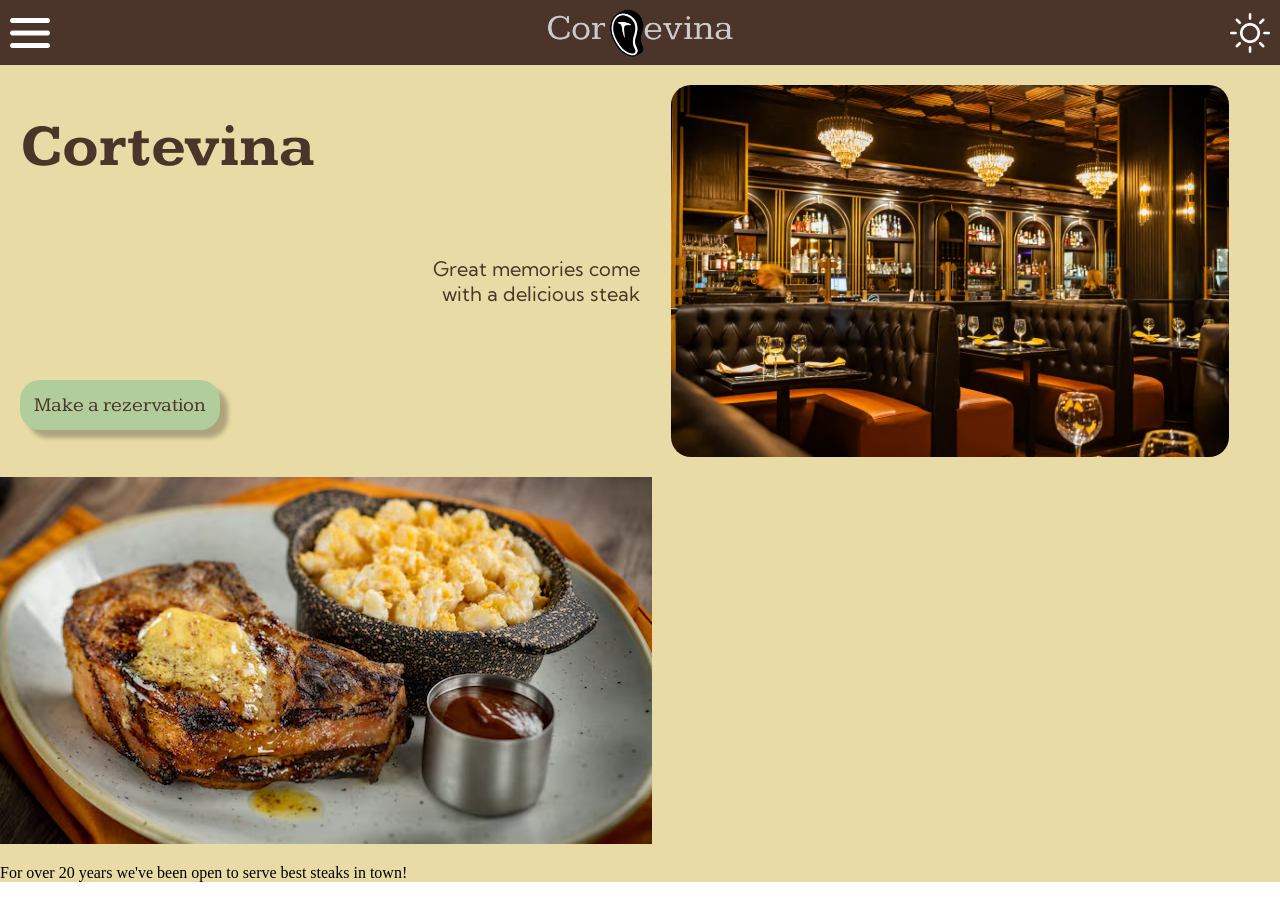
<file: lab1/index.html>
<!DOCTYPE html>
<html lang="en">
<head>
    <meta charset="UTF-8">
    <meta name="viewport" content="width=device-width, initial-scale=1.0">
    <title>Document</title>
    <link rel="stylesheet" href="align.css">
    <link rel="stylesheet" href="light.css">

    <style>
    @import url('https://fonts.googleapis.com/css2?family=Intel+One+Mono:ital,wght@0,300..700;1,300..700&family=Kameron:wght@400..700&family=Kumbh+Sans:wght,YOPQ@100..900,300&family=Montserrat:ital,wght@0,100..900;1,100..900&family=Open+Sans:ital,wght@0,300..800;1,300..800&family=Poppins:ital,wght@0,100;0,200;0,300;0,400;0,500;0,600;0,700;0,800;0,900;1,100;1,200;1,300;1,400;1,500;1,600;1,700;1,800;1,900&display=swap');
    </style>
</head>
<body>
    
    <nav>
        <img src="image/menu-light.png" id="menuButton">
        <img src="image/logo.png" id="logo">
        <img src="image/sun.png" id="theme">
    </nav>

    <div id="heroSection">
        <h1 class="title">Cortevina</h1>
        <p class="qoute">Great memories come <br> with a delicious steak</p>
        <button class="heroSectionButton">Make a rezervation</button>
        <img src="image/steakhouse.png" class="photo-steak">
    </div>

    <div id="aboutSection">
        <img src="image/dish.png" id="dishPhoto">
        <p>For over 20 years we've been open to serve best steaks in town!</p>
    </div>

    <script src="script.js"></script>
</body>
</html>
</file>
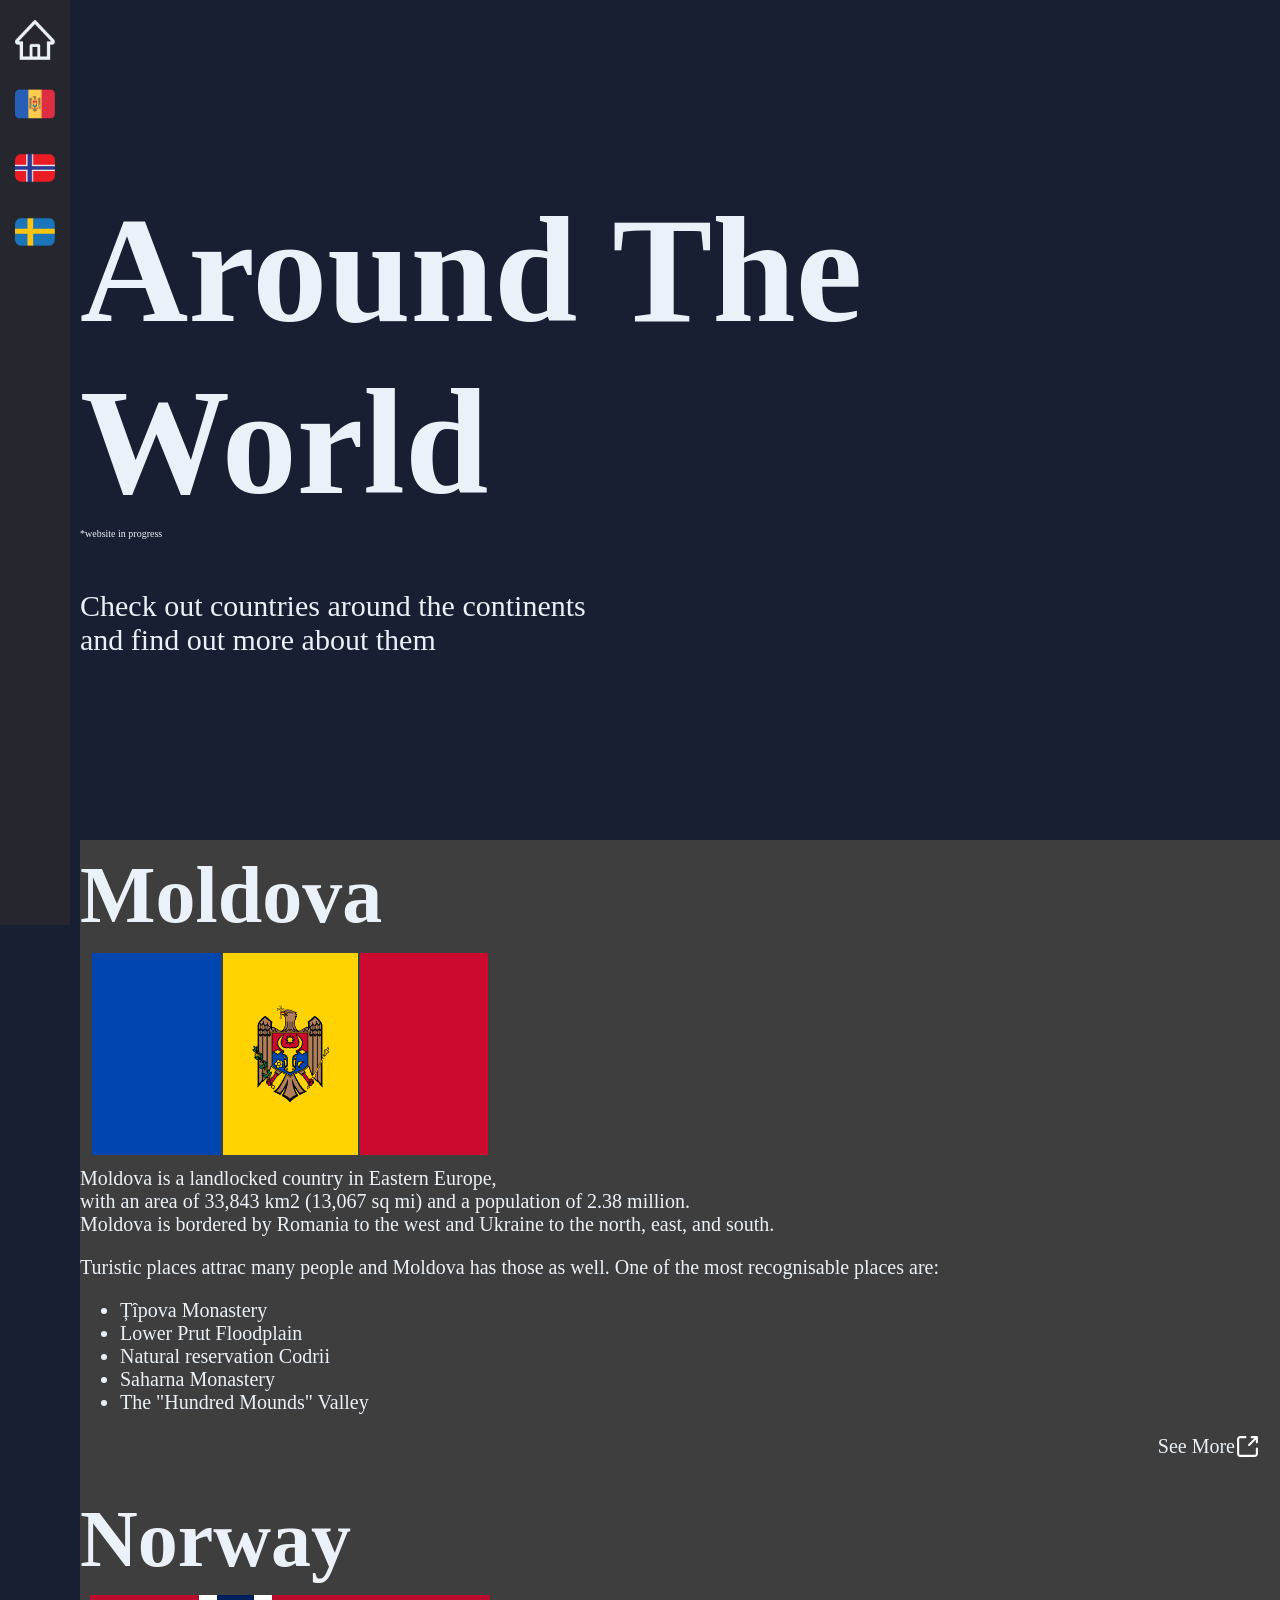
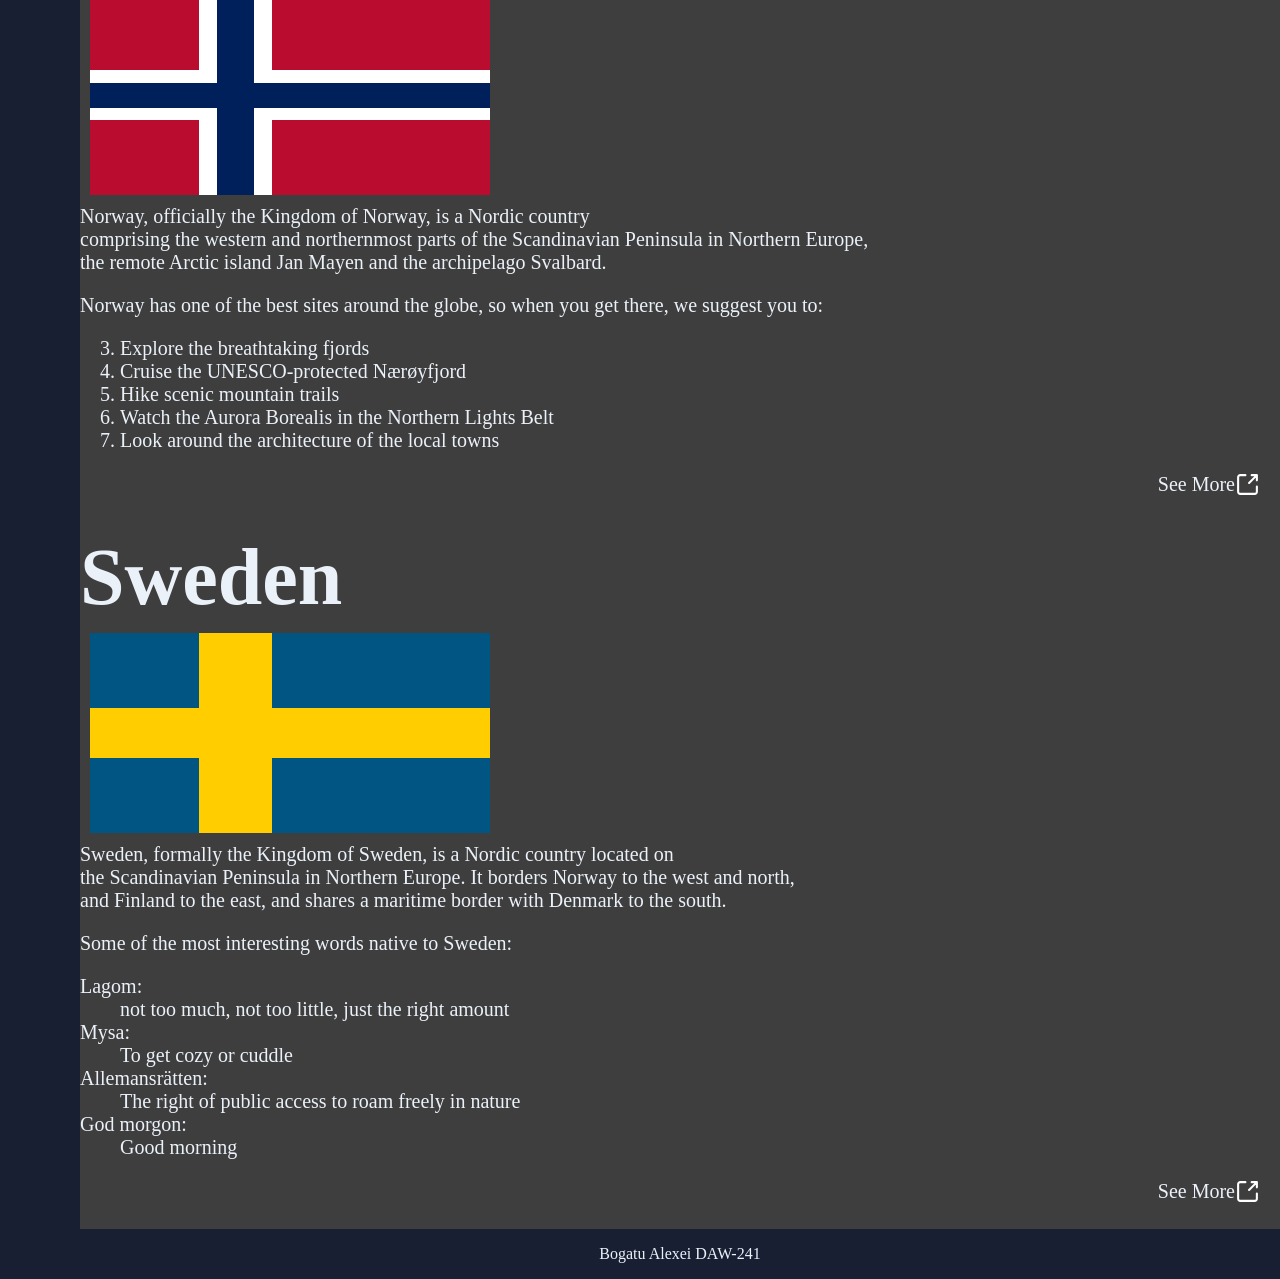
<file: lab2/lab2.html>
<!DOCTYPE html>
<html>
    <head>
        <link rel="stylesheet" href="lab2.css">
        <title>Around the world</title>
    </head>

    <body>
        <header>
            <a href="#hero-section"><img src="image/home.png"></a>
            <a href="#moldova"><img src="image/moldova.png"></a>
            <a href="#norway"><img src="image/norway.png"></a>
            <a href="#sweden"><img src="image/sweden.png"></a>
        </header>
        
        <div id="hero-section">
            <h1 class="text" id="title">Around The World</h1>
            <p class="text" id="alert">*website in progress</p>
            <p class="text" id="hero-text">Check out countries around the continents <br> and find out more about them</p>
        </div>

        <div class="country" id="moldova">

            <h2 class="country-name text">Moldova</h2>

            <table id="moldova-table">
                <tr>
                    <td rowspan="3" id="md1"></td>
                    <td rowspan="3" id="md2"><img src="image/stema.png"></td>
                    <td rowspan="3" id="md3"></td>
                </tr>
            </table>

            <p class="description text">
                Moldova is a landlocked country in Eastern Europe, <br> 
                with an area of 33,843 km2 (13,067 sq mi) and a population of 2.38 million. <br> 
                Moldova is bordered by Romania to the west and Ukraine to the north, east, and south.
            </p>

            <div class="list text">
                <p>Turistic places attrac many people and Moldova has those as well. One of the most recognisable places are:</p>
                <ul>
                    <li>Țîpova Monastery</li>
                    <li>Lower Prut Floodplain</li>
                    <li>Natural reservation Codrii</li>
                    <li>Saharna Monastery</li>
                    <li>The "Hundred Mounds" Valley</li>
                </ul>
            </div>

            <a class="seeMore" href="https://moldova.md/">
                <p class="text">See More</p>
                <svg width="24" height="24" viewBox="0 0 24 24" fill="none" xmlns="http://www.w3.org/2000/svg">
                    <path d="M13.5 10.5L21 3M21 8V3H16M21 14V19C21 19.5304 20.7893 20.0391 20.4142 20.4142C20.0391 20.7893 19.5304 21 19 21H5C4.46957 21 3.96086 20.7893 3.58579 20.4142C3.21071 20.0391 3 19.5304 3 19V5C3 4.46957 3.21071 3.96086 3.58579 3.58579C3.96086 3.21071 4.46957 3 5 3H10" stroke="white" stroke-width="2" stroke-linecap="round" stroke-linejoin="round"/>
                    </svg>
            </a>

        </div>

        <div class="country" id="norway">

            <h2 class="country-name text">Norway</h2>

            <table id="norway-table">
                <tr>
                    <td class="norway-red left"></td>
                    <td class="norway-white"></td>
                    <td class="norway-blue"></td>
                    <td class="norway-white"></td>
                    <td class="norway-red right"></td>
                </tr>
                <tr>
                    <td class="norway-white"></td>
                    <td class="norway-white"></td>
                    <td class="norway-blue"></td>
                    <td class="norway-white"></td>
                    <td class="norway-white"></td>
                </tr>
                <tr>
                    <td class="norway-blue"></td>
                    <td class="norway-blue"></td>
                    <td class="norway-blue"></td>
                    <td class="norway-blue"></td>
                    <td class="norway-blue"></td>
                </tr>
                <tr>
                    <td class="norway-white"></td>
                    <td class="norway-white"></td>
                    <td class="norway-blue"></td>
                    <td class="norway-white"></td>
                    <td class="norway-white"></td>
                </tr>
                <tr>
                    <td class="norway-red left"></td>
                    <td class="norway-white"></td>
                    <td class="norway-blue"></td>
                    <td class="norway-white"></td>
                    <td class="norway-red right"></td>
                </tr>
            </table>

            <p class="description text">Norway, officially the Kingdom of Norway, is a Nordic country <br> 
                 comprising the western and northernmost parts of the Scandinavian Peninsula in Northern Europe, <br> 
                 the remote Arctic island Jan Mayen and the archipelago Svalbard.</p>
            <div class="list text">
                <p>Norway has one of the best sites around the globe, so when you get there, we suggest you to:</p>
                <ol start="3">
                    <li>Explore the breathtaking fjords</li>
                    <li>Cruise the UNESCO-protected Nærøyfjord</li>
                    <li>Hike scenic mountain trails</li>
                    <li>Watch the Aurora Borealis in the Northern Lights Belt</li>
                    <li>Look around the architecture of the local towns</li>
                </ul>
            </div>

            <a class="seeMore" href="https://www.visitnorway.com/">
                <p class="text">See More</p>
                <svg width="24" height="24" viewBox="0 0 24 24" fill="none" xmlns="http://www.w3.org/2000/svg">
                    <path d="M13.5 10.5L21 3M21 8V3H16M21 14V19C21 19.5304 20.7893 20.0391 20.4142 20.4142C20.0391 20.7893 19.5304 21 19 21H5C4.46957 21 3.96086 20.7893 3.58579 20.4142C3.21071 20.0391 3 19.5304 3 19V5C3 4.46957 3.21071 3.96086 3.58579 3.58579C3.96086 3.21071 4.46957 3 5 3H10" stroke="white" stroke-width="2" stroke-linecap="round" stroke-linejoin="round"/>
                    </svg>
            </a>
        </div>

        <div class="country" id="sweden">

            <h2 class="country-name text">Sweden</h2>

            <table id="sweden-table">
                <tr>
                    <td class="sweden-blue left"></td>
                    <td class="sweden-yellow"></td>
                    <td class="sweden-blue right"></td>
                </tr>
                <tr>
                    <td class="sweden-yellow"></td>
                    <td class="sweden-yellow"></td>
                    <td class="sweden-yellow"></td>
                </tr>
                <tr>
                    <td class="sweden-blue left"></td>
                    <td class="sweden-yellow"></td>
                    <td class="sweden-blue right"></td>
                </tr>
            </table>

            <p class="description text">
                Sweden, formally the Kingdom of Sweden, is a Nordic country located on <br> 
                the Scandinavian Peninsula in Northern Europe. It borders Norway to the west and north, <br> 
                and Finland to the east, and shares a maritime border with Denmark to the south.
            </p>

            <div class="list text">
                <p>Some of the most interesting words native to Sweden:</p>
                <dl>
                    <dt>Lagom:</dt>
                    <dd>not too much, not too little, just the right amount</dd>
                    <dt>Mysa:</dt>
                    <dd>To get cozy or cuddle</dd>
                    <dt>Allemansrätten:</dt>
                    <dd>The right of public access to roam freely in nature</dd>
                    <dt>God morgon:</dt>
                    <dd>Good morning</dd>
                </dl>
            </div>

            <a class="seeMore" href="https://sweden.se/">
                <p class="text">See More</p>
                <svg width="24" height="24" viewBox="0 0 24 24" fill="none" xmlns="http://www.w3.org/2000/svg">
                    <path d="M13.5 10.5L21 3M21 8V3H16M21 14V19C21 19.5304 20.7893 20.0391 20.4142 20.4142C20.0391 20.7893 19.5304 21 19 21H5C4.46957 21 3.96086 20.7893 3.58579 20.4142C3.21071 20.0391 3 19.5304 3 19V5C3 4.46957 3.21071 3.96086 3.58579 3.58579C3.96086 3.21071 4.46957 3 5 3H10" stroke="white" stroke-width="2" stroke-linecap="round" stroke-linejoin="round"/>
                    </svg>
            </a>
        </div>

        <footer>
            <p class="text">Bogatu Alexei DAW-241</p>
        </footer>    

    </body>
</html>
</file>
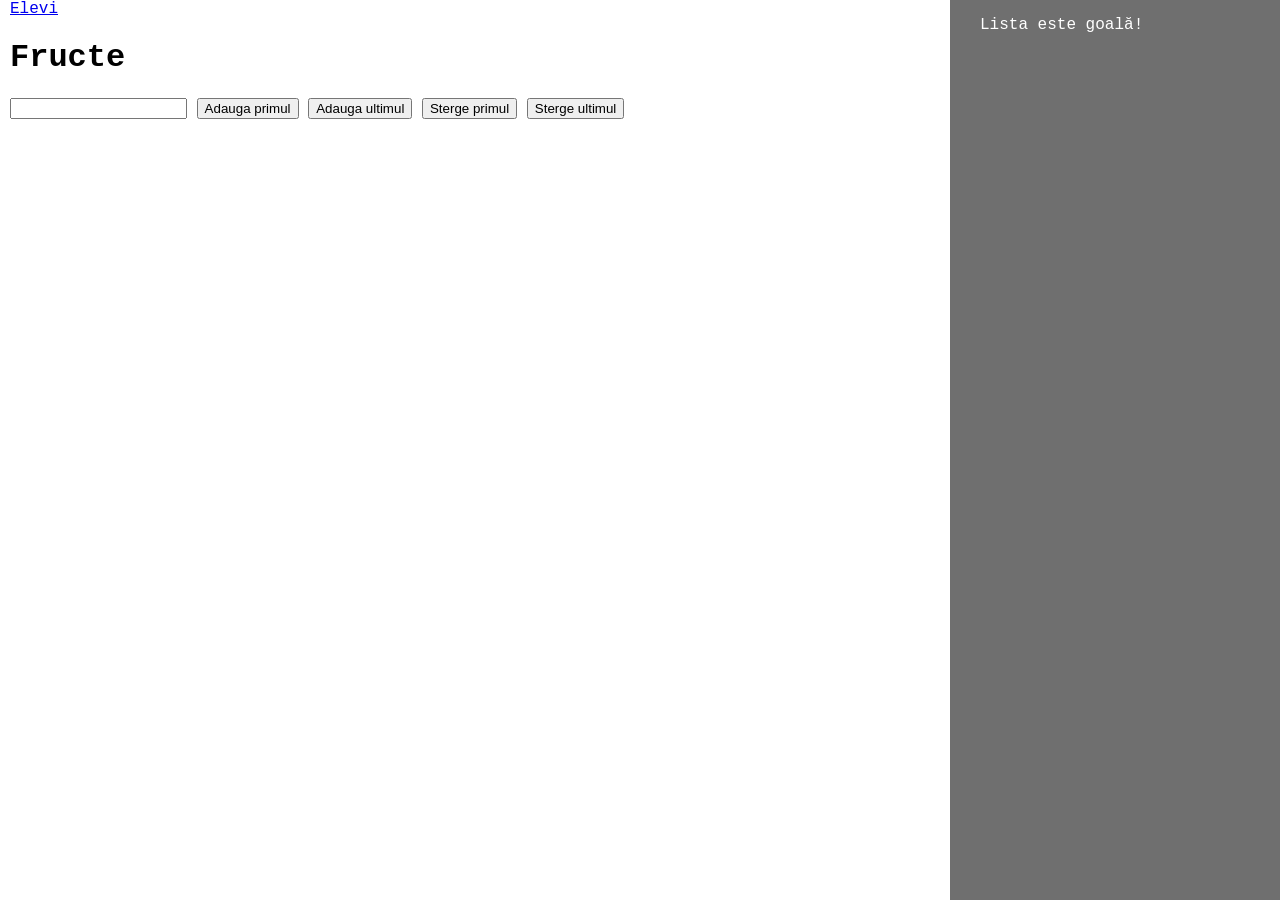
<file: lab4/lab4.html>
<!DOCTYPE html>
<html lang="en">
<head>
    <meta charset="UTF-8">
    <meta name="viewport" content="width=device-width, initial-scale=1.0">
    <title>Lab4, fructe</title>
    <link rel="stylesheet" href="lab4.css">
</head>
<body>
    <div id="section">
        <a href="students.html">Elevi</a>
        <h1 class="title">Fructe</h1>
        <input type="text" id="fruitInput">
        <button id="addF">Adauga primul</button>
        <button id="addL">Adauga ultimul</button>
        <button id="delF">Sterge primul</button>
        <button id="delL">Sterge ultimul</button>
    </div>
    <div id="list"></div>
    <script src="lab4.js"></script>
</body>
</html>
</file>
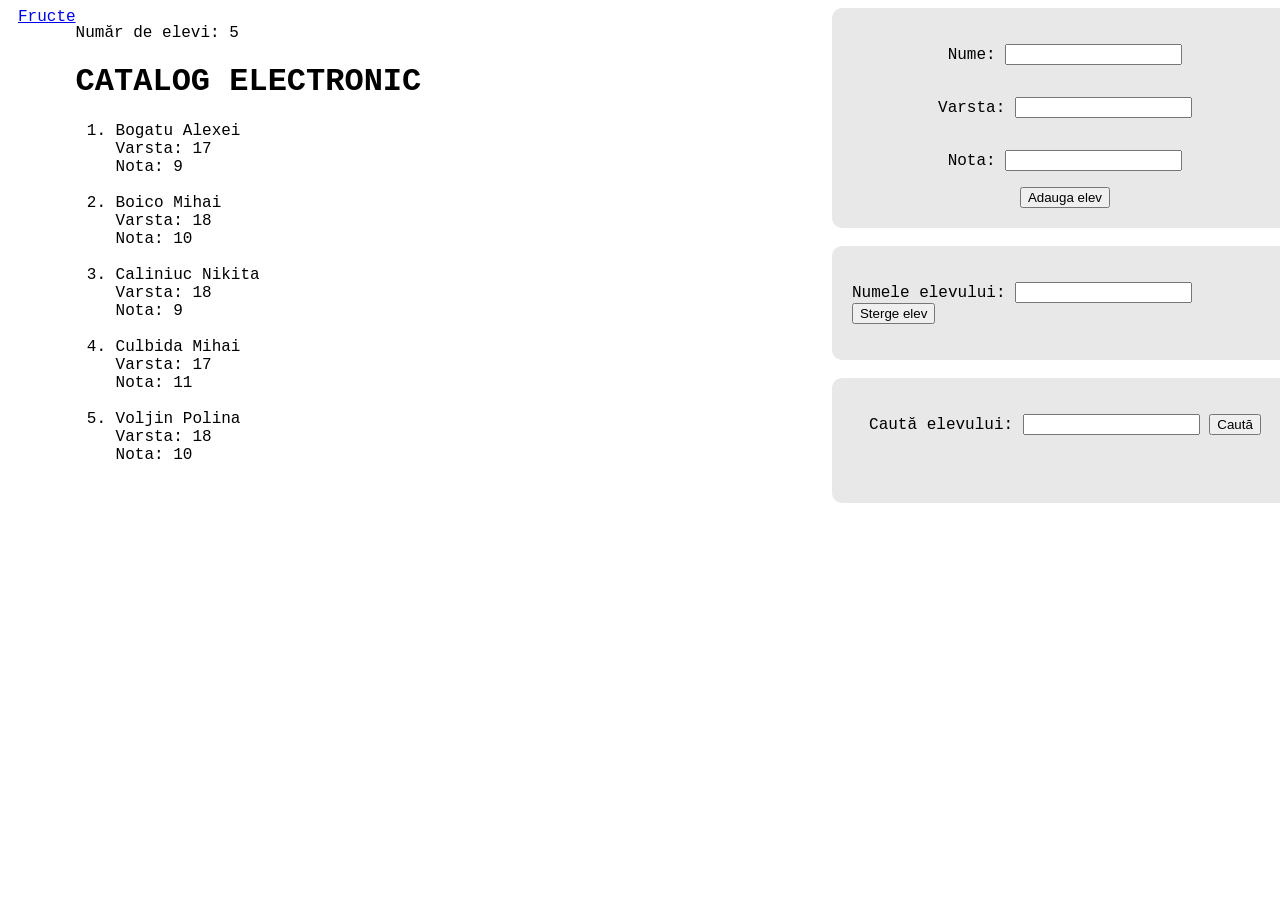
<file: lab4/students.html>
<!DOCTYPE html>
<html lang="en">
<head>
    <meta charset="UTF-8">
    <meta name="viewport" content="width=device-width, initial-scale=1.0">
    <title>Lab4, studenti</title>
    <link rel="stylesheet" href="students.css">
</head>
<body>
    <a href="lab4.html">Fructe</a>
    <div id="catalogElec"></div>
    <div id="functions">
        <div id="adaugaElev" class="method">
            <p>Nume: <input type="text" id="newName"></p>
            <p>Varsta: <input type="text" id="newVarsta"></p>
            <p>Nota: <input type="text" id="newNota"></p>
            <button id="submitNewElev" onclick="adaugaElev()">Adauga elev</button>
        </div>
        <br>
        <div id="stergeElev" class="method">
            <p>Numele elevului: 
                <input type="text" id="delName"> 
                <button id="delBtn">Sterge elev</button>
                </p>
        </div>
        <br>
        <div id="cautaElev" class="method">
            <p>Caută elevului: 
                <input type="text" id="findName"> 
                <button id="findBtn">Caută</button>
            </p>
            <p id="output"></p>
        </div>
    </div>
    <script src="students.js"></script>
</body>
</html>
</file>
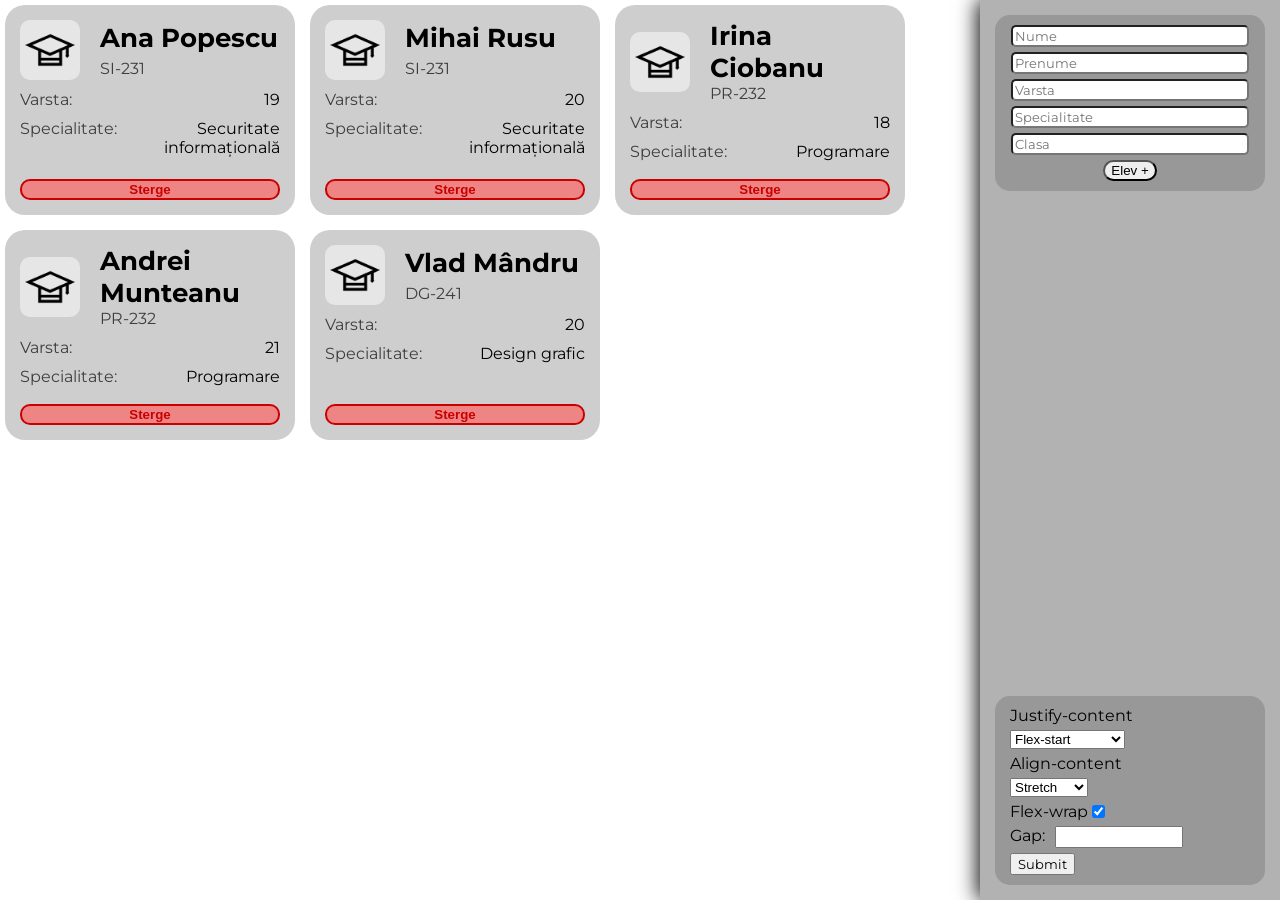
<file: lab5/lab5.html>
<!doctype html>
<html lang="en">
  <head>
    <meta charset="UTF-8" />
    <meta name="viewport" content="width=device-width, initial-scale=1.0" />
    <title>Document</title>
    <link rel="stylesheet" href="lab5.css" />
    <link rel="preconnect" href="https://fonts.googleapis.com" />
    <link rel="preconnect" href="https://fonts.gstatic.com" crossorigin />
    <link
      href="https://fonts.googleapis.com/css2?family=Intel+One+Mono:ital,wght@0,300..700;1,300..700&family=Kameron:wght@400..700&family=Kumbh+Sans:wght,YOPQ@100..900,300&family=Montserrat:ital,wght@0,100..900;1,100..900&family=Open+Sans:ital,wght@0,300..800;1,300..800&family=Poppins:ital,wght@0,100;0,200;0,300;0,400;0,500;0,600;0,700;0,800;0,900;1,100;1,200;1,300;1,400;1,500;1,600;1,700;1,800;1,900&display=swap"
      rel="stylesheet"
    />
  </head>
  <body>

    <div id="studentList"></div>
    <div id="select">
      <div id="addElev">
        <input placeholder="Nume" type="text" id="newName">
        <input placeholder="Prenume" type="text" id="newPrenume">
        <input placeholder="Varsta" type="text" id="newVarsta">
        <input placeholder="Specialitate" type="text" id="newSpecialitate">
        <input placeholder="Clasa" type="text" id="newClasa">
        <button id="submitNewElev" onclick="addStudent()">Elev +</button>
      </div>
      <div id="styles">
        <label for="justify-content">Justify-content</label>
        <select name="justify-content" id="justify-content">
          <option value="flex-start">Flex-start</option>
          <option value="center">Center</option>
          <option value="flex-end">Flex-end</option>
          <option value="space-between">Space-between</option>
          <option value="space-around">Space-around</option>
          <option value="space-evenly">Space-evenly</option>
        </select>
        <label for="align-content">Align-content</label>
        <select name="align-content" id="align-content">
          <option value="stretch">Stretch</option>
          <option value="flex-start">Flex-start</option>
          <option value="center">Center</option>
          <option value="flex-end">Flex-end</option>
        </select>
        <div class="flex">
          <p>Flex-wrap</p>
          <input type="checkbox" id="wrap" checked>
        </div>
        <div class="unflex">
          <div class="flex">
            <p>Gap:</p>
            <input type="number" id="numberIn">
          </div>
          <input type="submit" id="submitNumber">
        </div>
      </div>
    </div>

    <script src="lab5.js"></script>
  </body>
</html>
</file>
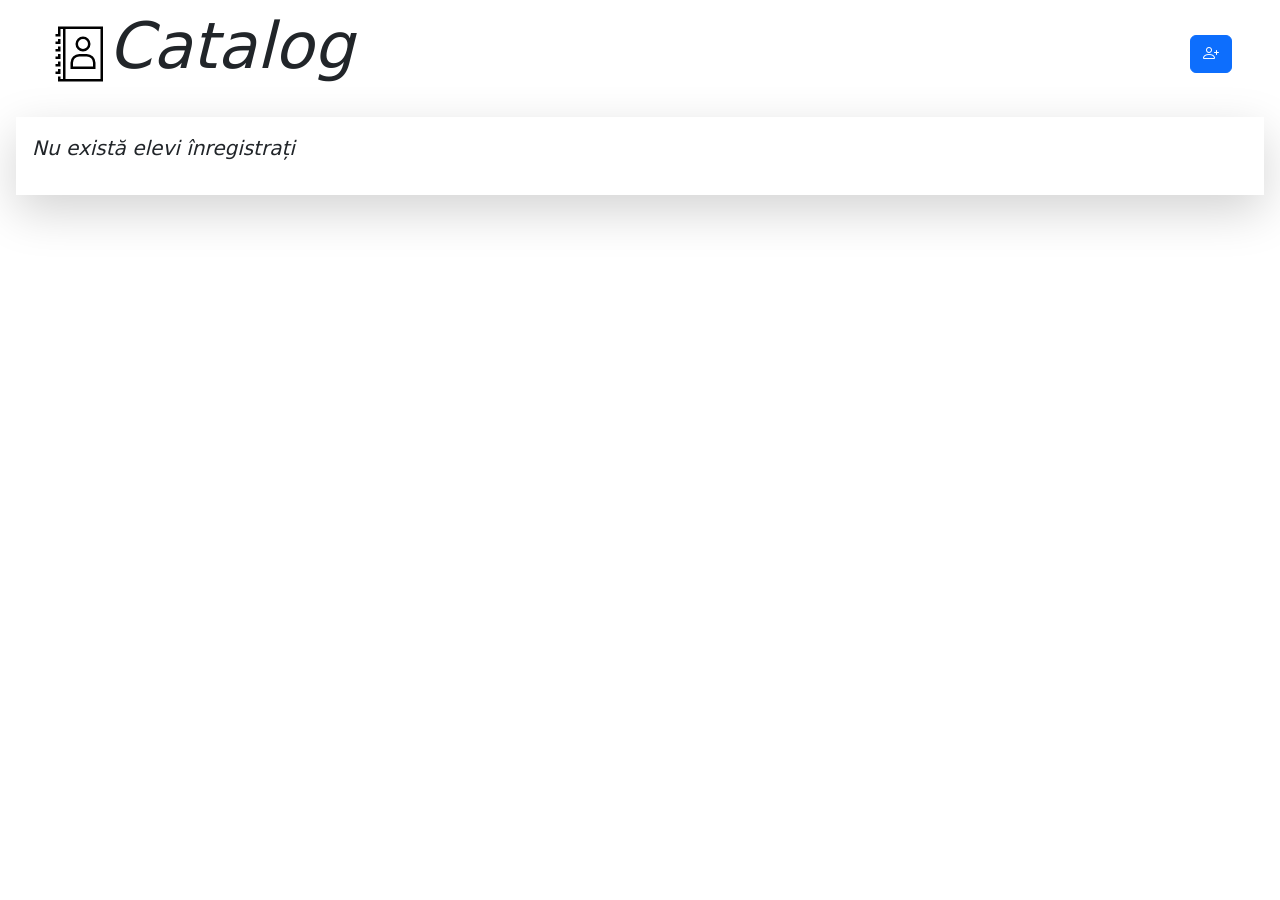
<file: lab6/lab6.html>
<!DOCTYPE html>
<html lang="en">
<head>
    <meta charset="UTF-8">
    <meta name="viewport" content="width=device-width, initial-scale=1.0">
    <title>Catalog</title>
    <link rel="stylesheet" href="https://cdn.jsdelivr.net/npm/bootstrap-icons@1.11.3/font/bootstrap-icons.min.css">
    <link href="https://cdn.jsdelivr.net/npm/bootstrap@5.3.3/dist/css/bootstrap.min.css" 
          rel="stylesheet" 
          integrity="sha384-QWTKZyjpPEjISv5WaRU9OFeRpok6YctnYmDr5pNlyT2bRjXh0JMhjY6hW+ALEwIH" 
          crossorigin="anonymous">
    <link rel="stylesheet" href="lab6.css">
</head>
<body>
    <header class="d-flex align-items-center justify-content-space-between mx-5 my-2" style="justify-content: space-between;">
        <div class="d-flex align-items-center">
            <svg xmlns="http://www.w3.org/2000/svg" width="60px" height="60px" viewBox="0 0 24 24">
            <path d="M4 4H3v1h2V2h1v20H5v-1H4v2h18V1H4zm3-2h14v20H7zM5 20H3v-1h1v-1h1zm0-6H3v-1h1v-1h1zm0-6H3V7h1V6h1zm0 
            3H3v-1h1V9h1zm0 6H3v-1h1v-1h1zm10.5-5h-3A3.504 3.504 0 0 0 9 15.5V18h10v-2.5a3.504 3.504 0 0 0-3.5-3.5zm2.5 
            5h-8v-1.5a2.503 2.503 0 0 1 2.5-2.5h3a2.503 2.503 0 0 1 2.5 2.5zm-4-6a3 3 0 1 0-3-3 3.003 3.003 0 0 0 3 
            3zm0-5a2 2 0 1 1-2 2 2.002 2.002 0 0 1 2-2z"/><path fill="none" d="M0 0h24v24H0z"/></svg>
            <p class="display-3 fst-italic">Catalog</p>
        </div>
        <a class="btn btn-primary" data-bs-toggle="offcanvas" href="#offcanvasAddStudent" role="button" aria-controls="offcanvasAddStudent">
            <i class="bi bi-person-plus"></i>
            </a>
    </header>

    <div class="content m-3 p-3 shadow-lg"></div>

    <div class="offcanvas offcanvas-end" tabindex="-1" id="offcanvasAddStudent" aria-labelledby="offcanvasAddStudentLabel">
        <div class="offcanvas-header d-flex justify-content-center">
            <p class="display-6 my-1">Adaugă un student</p>
        </div>
        <div class="offcanvas-body">
            <div class="offcanvas-form row d-flex justify-content-center my-2">
                <div class="col-lg-10">
                    <form class="offcanvas-form justify">
                        <label for="firstname" class="form-label">Prenume:</label>
                        <div id="firstnameDiv" class="">
                            <input class="form-control m-0 p-2" id="firstname" placeholder="e.g. Mario">
                            <p></p>
                        </div>

                        <label for="lastname" class="form-label">Nume:</label>
                        <div id="lastnameDiv">
                            <input class="form-control m-0 p-2" id="lastname" placeholder="e.g. Benieto">
                            <p></p>
                        </div>
                        
                        <label for="age" class="form-label">Vârsta:</label>
                        <div id="ageDiv">
                            <input type="number" class="form-control m-0 p-2" id="age" placeholder="e.g. 18">
                            <p></p>
                        </div>

                        <label for="class" class="form-label">Clasa:</label>
                        <div id="classDiv">
                            <input class="form-control m-0 p-2" id="class" placeholder="e.g. RTC-261">
                            <p></p>
                        </div>

                        <label for="email" class="form-label">Email-ul:</label>
                        <div id="emailDiv">
                            <div class="input-group">
                                <input type="email" class="form-control m-0 p-2" id="email" placeholder="e.g. mario@example.com">
                                <span class="input-group-text">@</span>
                            </div>
                            <p></p>
                        </div>

                        <div class="mt-4 text-center">
                            <button type="submit" class="btn btn-secondary" id="studentSubmit">Add</button>
                        </div>
                    </form>
                </div>
            </div>
        </div>
    </div>

    <div class="offcanvas offcanvas-start" tabindex="-1" id="offcanvasEditStudent" aria-labelledby="offcanvasEditStudentLabel">
        <div class="offcanvas-header d-flex justify-content-center">
            <p class="display-6 my-1">Pagina de editare:</p>
        </div>
        <div class="offcanvas-body">
            <div class="offcanvas-form row d-flex justify-content-center my-2">
                <div class="col-lg-10">
                    <form class="offcanvas-form justify">
                        <label for="firstnameEdit" class="form-label">Prenume:</label>
                        <div id="firstnameEditDiv" class="">
                            <input class="form-control m-0 p-2" id="firstnameEdit" placeholder="e.g. Mario">
                            <p></p>
                        </div>

                        <label for="lastnameEdit" class="form-label">Nume:</label>
                        <div id="lastnameEditDiv">
                            <input class="form-control m-0 p-2" id="lastnameEdit" placeholder="e.g. Benieto">
                            <p></p>
                        </div>
                        
                        <label for="ageEdit" class="form-label">Vârsta:</label>
                        <div id="ageEditDiv">
                            <input type="number" class="form-control m-0 p-2" id="ageEdit" placeholder="e.g. 18">
                            <p></p>
                        </div>

                        <label for="classEdit" class="form-label">Clasa:</label>
                        <div id="classEditDiv">
                            <input class="form-control m-0 p-2" id="classEdit" placeholder="e.g. RTC-261">
                            <p></p>
                        </div>

                        <label for="emailEdit" class="form-label">Email-ul:</label>
                        <div id="emailEditDiv">
                            <div class="input-group">
                                <input type="email" class="form-control m-0 p-2" id="emailEdit" placeholder="e.g. mario@example.com">
                                <span class="input-group-text">@</span>
                            </div>
                            <p></p>
                        </div>

                        <div class="mt-4 text-center">
                            <button type="submit" class="btn btn-secondary" id="studentEdit">Edit</button>
                        </div>
                    </form>
                </div>
            </div>
        </div>
    </div>

    <script src="https://cdn.jsdelivr.net/npm/bootstrap@5.3.3/dist/js/bootstrap.bundle.min.js" 
            integrity="sha384-YvpcrYf0tY3lHB60NNkmXc5s9fDVZLESaAA55NDzOxhy9GkcIdslK1eN7N6jIeHz" 
            crossorigin="anonymous"></script>
    <script src="lab6.js"></script>
</body>
</html>
</file>
<file: lab1/align.css>
body{
    margin: 0;
}

/*Navigation Bar*/
nav{
    padding-left: 10px;
    padding-right: 10px;
    display: flex;

    align-items: center;
    justify-content: space-between;
}

#menuButton{
    width: 40px;
    height: 40px;
}

#menuButton:hover{
    cursor: pointer;
}

#logo{
    width: auto;
    height: 65px;
}

#theme{
    width: 40px;
    height: 40px;
}

#theme:hover{
    cursor: pointer;
}

/*HeroSection*/
#heroSection{
    padding: 20px;
    display: grid;

    grid-template-columns: 1fr 1fr;
    align-items: center;
}
.title{
    margin: 0;

    font-family: "Kameron";
    font-size: 60px;

    grid-column: 1/2;
}

.qoute{
    font-family: "Kumbh sans", sans-serif;
    font-size: 20px;

    grid-column: 1/2;

    text-align: right;
    justify-self: flex-end;
}

.heroSectionButton{
    border-radius: 20px;
    border: 0;

    padding: 10px;
    width: 200px;
    height: 50px;

    box-shadow: 8px 8px 4px rgb(0, 0, 0, 0.25);

    font-family: "Kameron";
    font-size: 20px;

    grid-column: 1/2;

    transform-origin: top left;
    transition: transform 0.3s ease; 
}

.heroSectionButton:hover{
    cursor: pointer;
    transform: scale(1.2);
    box-shadow: 0;
}

.photo-steak{
    width: 90%;
    height: auto;

    border-radius: 20px;

    grid-column: 2/3;
    grid-row: 1/4;
    justify-self: center;
}

/*About Section*/
#aboutSection{
    
}
</file>
<file: lab1/light.css>
:root{
    --nav-background: #4B352A;
    --bg-color1: #E9DBA6;
    --bg-color2: #CA7842;
    --text-color1: #4B352A;
    --text-color2: #F0F2BD;
    --hsb-bg-color: #B2CD9C;
    --hsb-bg-color-hover: #659141;
}

/*nav*/
nav{
    background-color: var(--nav-background);
}

#heroSection{
    background-color: var(--bg-color1);
}

.title{
    color: var(--text-color1);
}

.qoute{
    color: var(--text-color1);
}

/*hero section*/
.heroSectionButton{
    color: var(--text-color1);
    background-color: var(--hsb-bg-color);
}

.heroSectionButton:hover{
    background-color: var(--hsb-bg-color-hover);
    color: var(--text-color2);
}

/*About Section*/
#aboutSection{
    background-color: var(--bg-color1);
}
</file>
<file: lab2/lab2.css>
:root{
    --height: 800px;
    --title-size: 150px;
    --alert-size: 10px;
    --hero-text-size: 30px;
    --cTittle-size: 80px;
    --desc-size: 20px;
}

.text{
    color: #EBF1F8;
    margin: 0;
}

body{
    margin: 0;
    padding: 0;
    padding-left: 80px;

    background-color: #191F32;
}


header{
    position: fixed;
    top: 0;
    left: 0;
    background-color: #26272E;

    display: flex;
    flex-direction: column;
    justify-content: flex-start;
    align-items: center;
    gap: 20px;

    height: 100vh;
    width: 60px;
    z-index: 100;
    padding: 5px;
    padding-top: 20px;
}

header img{
    width: 40px;
    height: 40px;
    transition: transform 0.2s ease;
}

header img:hover{
    cursor: pointer;
    transform: scale(1.2);
}

#hero-section{
    background-color: #191F32;

    display: flex;
    flex-direction: column;
    justify-content: center;
    align-items: flex-start;

    height: var(--height);
    width: 100%;

    padding: 20px 0;
}

#title{
    font-size: var(--title-size);
}

#alert{
    font-size: var(--alert-size);
}

#hero-text{
    margin-top: 50px; 
    font-size: var(--hero-text-size);
}

.country{
    display: grid;
    grid-template-areas: 
    "flag" "title"
    "list" "description";

    height: 100%;
    width: 100%;
    padding: 10px 0;
    padding-bottom: 25px;

    background-color: #3e3e3e;
}

.country-name{
    grid-area: "title";
    font-size: var(--cTittle-size);
}

.description{
    grid-area: "description";
    font-size: var(--desc-size);
}

#moldova-table{
    width: 400px;
    height: 200px;
    margin: 10px;
}

#moldova-table td{
    width: 133px;
    height: 200px;
}

.list{
    grid-area: "list";
    font-size: var(--desc-size);
}

#md1{
    background-color: #0046ae;
}

#md2{
    background-color: #ffd200;
    display: flex;
    justify-content: center;
    align-items: center;
}

#md2 img{
    width: 100px;
    height: auto;
}

#md3{
    background-color: #cc092f;
}

.seeMore{
    display: flex;
    justify-content: flex-end;
    align-items: center;
    margin-right: 20px;
    text-decoration: none;

    font-size: var(--desc-size);
}

.seeMore svg{
    width: 25px;
    height: auto;
}

.seeMore:hover *{
    cursor: pointer;
    color: #4444ff;
    text-decoration: underline;
}

#norway-table {
  border-collapse: collapse;
  border-spacing: 0;
  width: 400px;
  height: 200px;
  padding: 0;
  margin: 10px;
}

#norway-table td {
  padding: 0;
  margin: 0;
}

.norway-red { background-color: #BA0C2F; }
.norway-white { background-color: #FFFFFF; }
.norway-blue { background-color: #00205B; }

#norway-table tr td:nth-child(1) { width: 27.2727%; }
#norway-table tr td:nth-child(2) { width: 4.5454%; }
#norway-table tr td:nth-child(3) { width: 9.0909%; }
#norway-table tr td:nth-child(4) { width: 4.5454%; }
#norway-table tr td:nth-child(5) { width: 54.5454%; }

#norway-table tr:nth-child(1) { height: 37.5%; }
#norway-table tr:nth-child(2) { height: 6.25%; }
#norway-table tr:nth-child(3) { height: 12.5%; }
#norway-table tr:nth-child(4) { height: 6.25%; }
#norway-table tr:nth-child(5) { height: 37.5%; }

#sweden-table {
  border-collapse: collapse;
  border-spacing: 0;
  width: 400px;
  height: 200px;
  padding: 0;
  margin: 10px;
}

#sweden-table td {
  padding: 0;
  margin: 0;
}

.sweden-yellow { background-color: #FFCD00; }
.sweden-blue { background-color: #005583; }

#sweden-table tr td:nth-child(1) { width: 27.2727%; }
#sweden-table tr td:nth-child(2) { width: 18.1819%; }
#sweden-table tr td:nth-child(3) { width: 54.5454%; } 

#sweden-table tr:nth-child(1) { height: 37.5%; }
#sweden-table tr:nth-child(2) { height: 25%; }
#sweden-table tr:nth-child(3) { height: 37.5%; }

footer{
    height: 50px;
    width: 100%;

    display: flex;
    justify-content: center;
    align-items: center;

    background-color: #191F32;
}
</file>
<file: lab4/lab4.css>
body{
    display: flex;
    flex-direction: row;
    height: 100vh;
    margin: 0;
    padding-left: 10px;

    font-family: 'Courier New', Courier, monospace;
}

button:hover{
    cursor: pointer;
}

#list{
    position: fixed;
    right: 0;

    background-color: #6f6f6f;
    color: white;
    width: 300px;
    height: 100%;
    padding-left: 30px;

    display: flex;
    flex-direction: row;
}
</file>
<file: lab4/students.css>
body{
    display: flex;
    flex-direction: row;
    width: 100%;
    padding-left: 10px;

    font-family: 'Courier New', Courier, monospace;
}

.method{
    background-color: #e8e8e8;
    border-radius: 10px;
    padding: 20px;

    display: flex;
    flex-direction: column;
    justify-content: center;
    align-items: center;
}

button:hover{
    cursor: pointer;
}

#catalogElec{
    width: 60%;
}

#functions{
    display: flex;
    flex-direction: column;
}
</file>
<file: lab5/lab5.css>
body{
    margin: 0;
    display: flex;
    flex-direction: row;
}

p{
    margin: 0;
    font-family: "Montserrat";
}

label{
    font-family: "Montserrat";
}

option{
    font-family: "Montserrat";
}

input{
    font-family: "Montserrat";
}

button:hover{
    cursor: pointer;
}

#studentList{
    margin: 5px 0 0 5px;
    padding-right: 300px;
    display: flex;
    flex-wrap: wrap;
    align-content: flex-start;
    min-height: 96vh;
    gap: 15px;
}

.student{
    width: 260px;
    height: 180px;

    padding: 15px;
    background-color: #cecece;
    border-radius: 20px;

    display: flex;
    flex-direction: column;
    gap: 5px;
}

.student-info{
    display: grid;
    grid-template-columns: 80px 1fr;
    grid-template-areas: 
    "img name"
    "img group-name";
    justify-content: center;
    align-items: center;
}

.student-img{
    grid-area: img;
    width: 50px;
    height: auto;
    padding: 5px;

    background-color: #e6e6e6;
    border-radius: 10px;
}

.name{
    grid-area: name;

    font-size: 26px;
    font-weight: bold;
}

.group{
    grid-area: group-name;

    font-size: 16px;
    color: #3e3e3e;
}

.column{
    width: 100%;
    margin: 5px 0 0 0; 

    display: flex;
    flex-direction: row;
    justify-content: space-between;
    gap: 5px;
}

.c-type{
    font-size: 16px;
    color: #3e3e3e;
}

.c-value{
    font-size: 16px;
    color: #000000;
    text-align: right;
}

.delete{
    margin-top: auto;

    border-radius: 10px;
    background-color: #ff6161aa;
    border: 2px solid #ca0000;

    color: #ca0000;
    font-weight: 800;
}

.delete:hover{
    background-color: #ca0000;
    color: #ffffff;
}

#select{
    position: fixed;
    right: 0;
    width: 300px;
    height: 100vh;

    background-color: #b2b2b2;
    display: flex;
    flex-direction: column;
    align-items: center;
    justify-content: space-between;

    box-shadow: -2px 0 20px #000000;
}

#addElev{
    margin: 15px 0 0 0;
    padding: 10px 0 10px 0;
    width: 90%;
    height: fit-content;

    display: flex;
    flex-direction: column;
    align-items: center;
    gap: 5px;

    background-color: #989898;
    border-radius: 15px;
}

#addElev input{
    width: 85%;
    border-radius: 5px;
}

#submitNewElev{
    border-radius: 15px;
}

#styles{
    margin: 0 0 15px 0;
    padding: 10px 0 10px 15px;
    width: 85%;
    height: fit-content;

    display: flex;
    flex-direction: column;
    align-items: flex-start;
    gap: 5px;

    background-color: #989898;
    border-radius: 15px;
}

.flex{
    display: flex;
    flex-direction: row;
}

.unflex{
    display: flex;
    flex-direction: column;
    align-items: flex-start;
    gap: 5px;
}

#numberIn{
    margin-left: 10px;
    width: 120px;
}
</file>
<file: lab6/lab6.css>
.content{
    display: flex;
    gap: 20px;
    flex-wrap: wrap;
}
</file>
